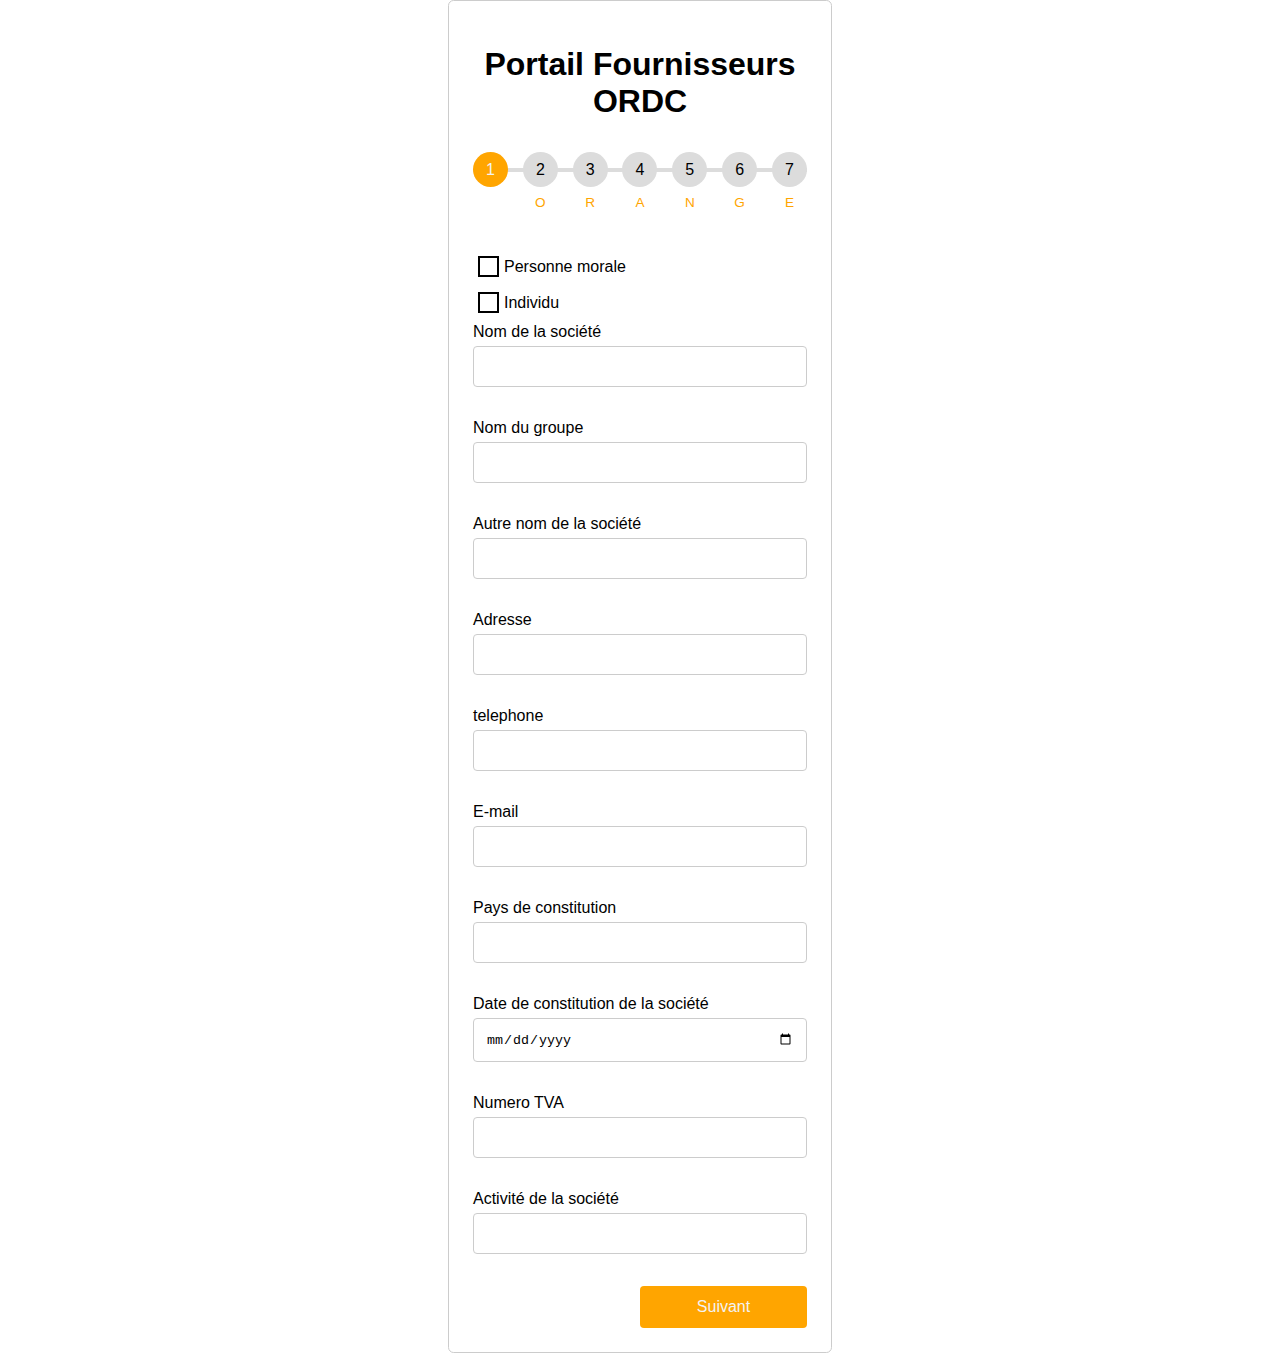
<file: index.html>
<!DOCTYPE html>
<html lang="en">
  <head>
    <meta charset="UTF-8" />
    <meta http-equiv="X-UA-Compatible" content="IE=edge" />
    <meta name="viewport" content="width=device-width, initial-scale=1.0" />
    <link rel="stylesheet" href="style.css" />
    <link rel="stylesheet" href="radio.css" />
    <script src="script.js" defer></script>
    <title>Registraion Form</title>
  </head>
  <body>
    <form action="#" class="form">
      <h1 class="text-center">Portail Fournisseurs ORDC</h1>
      <!-- Progress bar -->
      <div class="progressbar">
        <div class="progress" id="progress"></div>
        
        <div
          class="progress-step progress-step-active"
          data-title=""
        ></div>
        <div class="progress-step" data-title="O"></div>
        <div class="progress-step" data-title="R"></div>
        <div class="progress-step" data-title="A"></div>
        <div class="progress-step" data-title="N"></div>
        <div class="progress-step" data-title="G"></div>
        <div class="progress-step" data-title="E"></div>
        
      </div>

      <!-- Steps -->
      <div class="form-step form-step-active">
        <div class="input-group">
          <label>
            <input type="radio" id="html" name="radio" />
            <span>Personne morale</span>
        </label>
        <label>
            <input type="radio" id="css" name="radio" checked/>
            <span>Individu</span>
        </label>
          <label for="nomso">Nom de la société</label>
          <input type="text" name="nomso" id="nomso" />
        </div>
        <div class="input-group">
          <label for="nomgroup">Nom du groupe</label>
          <input type="text" name="nomgroup" id="nomgroup" />
        </div>
        <div class="input-group">
          <label for="autrenom">Autre nom de la société</label>
          <input type="text" name="nautrenom" id="autrenom" />
        </div>
        <div class="input-group">
          <label for="adresse">Adresse</label>
          <input type="text" name="adresse" id="adresse" />
        </div>
        <div class="input-group">
          <label for="telephone">telephone</label>
          <input type="text" name="telephone" id="telephone" />
        </div>
        <div class="input-group">
          <label for="email">E-mail</label>
          <input type="email" name="email" id="email" />
        </div>
        <div class="input-group">
          <label for="paysconst">Pays de constitution</label>
          <input type="text" name="paysconst" id="paysconst" />
        </div>
        <div class="input-group">
          <label for="datconst">Date de constitution de la société</label>
          <input type="date" name="datconst" id="datconst" />
        </div>
        <div class="input-group">
          <label for="TVA">Numero TVA</label>
          <input type="TEXT" name="TVA" id="TVA" />
        </div>
        <div class="input-group">
          <label for="activite">Activité de la société</label>
          <input type="text" name="activite" id="activite" />
        </div>
        <div class="">
          <a href="#" class="btn btn-next width-50 ml-auto">Suivant</a>
        </div>
      </div>
      <div class="form-step">
        <div class="input-group">
          <h3>Avez-vous detenue par une société mere ?</h3>
          <label>
            <input type="radio" id="html" name="radio" />
            <span>Oui</span>
        </label>
        <label>
            <input type="radio" id="css" name="radio" checked/>
            <span>Non</span>
        </label>
          <label for="somere">Nom de la société mere</label>
          <input type="text" name="somere" id="somere" />
        </div>
        <div class="input-group">
          <label for="nompro">Nom du propriétaire ultime</label>
          <input type="text" name="nompro" id="nompro" />
        </div>
        <div class="input-group">
          <label for="nompro">Noms des partenaire et  % des parts</label>
          <textarea class="input-group" name="" rows="3" placeholder="Joel MALUMBA : 30% "></textarea>
        </div>
        <h3>La société mere est-elle cotée en bourse ?</h3>
          <label>
            <input type="radio" id="html" name="radio" />
            <span>Oui</span>
        </label>
        <label>
            <input type="radio" id="css" name="radio" checked/>
            <span>Non</span>
            <br>
            <textarea class="input-group" name="" rows="3" placeholder="Si OUI, merci de detailler"></textarea>
        </label>
        <h3>Avez-vous des relations avec un gouvernement ou un Etat?</h3>
          <label>
            <input type="radio" id="html" name="radio" />
            <span>Oui</span>
        </label>
        <label>
            <input type="radio" id="css" name="radio" checked/>
            <span>Non</span>
            <br>
            <textarea class="input-group" name="" rows="3" placeholder="Si OUI, quelle est la nature de cette relation"></textarea>
        </label>
        <h3>Etes vous une entreprise</h3>
        <label>
          <input type="radio" id="html" name="radio" />
          <span>Publique</span>
      </label>
      <label>
          <input type="radio" id="css" name="radio" checked/>
          <span>Etat</span>
      </label>
      <h3>Un gouvernement ou un Etat a t-il des parts dans votre société?</h3>
          <label>
            <input type="radio" id="html" name="radio" />
            <span>Oui</span>
        </label>
        <label>
            <input type="radio" id="css" name="radio" checked/>
            <span>Non</span>
            <br>
            <textarea class="input-group" name="" rows="3" placeholder="Si OUI, quel est le % ?"></textarea>
        </label>
        <h3>Des personnes politiquement exposées sont-elles impliquées dans la transaction ?</h3>
          <label>
            <input type="radio" id="html" name="radio" />
            <span>Oui</span>
        </label>
        <label>
            <input type="radio" id="css" name="radio" checked/>
            <span>Non</span>
            <br>
            <textarea class="input-group" name="" rows="3" placeholder="Si OUI, fournir le nom et la fonction
           "></textarea>
        </label>
        <h3>Filiales ?</h3>
          <label>
            <input type="radio" id="html" name="radio" />
            <span>Oui</span>
        </label>
        <label>
            <input type="radio" id="css" name="radio" checked/>
            <span>Non</span>
            <br>
            <textarea class="input-group" name="" rows="3" placeholder="Si OUI, merci de preciser
           "></textarea>
        </label>
        <h3>Joint-Venture(s) ?</h3>
          <label>
            <input type="radio" id="html" name="radio" />
            <span>Oui</span>
        </label>
        <label>
            <input type="radio" id="css" name="radio" checked/>
            <span>Non</span>
            
        </label>
        <h3>Des tierces personnes sont-elles capables d'exercer un controle significatif ou de vous influencer par le biais d'arrangement
          financiers ou de relations?</h3>
          <label>
            <input type="radio" id="html" name="radio" />
            <span>Oui</span>
        </label>
        <label>
            <input type="radio" id="css" name="radio" checked/>
            <span>Non</span>
            <br>
            <textarea class="input-group" name="" rows="3" placeholder="Si OUI, fournir les details et les preuves appropriées
           "></textarea>
        </label>
      <br>
        
          
          
       
        <div class="btns-group">
          <a href="#" class="btn btn-prev">Precedent</a>
          <a href="#" class="btn btn-next">Suivant</a>
        </div>
      </div>
      <div class="form-step">
        <div class="input-group">
          <h4>Informations relatives a la personne impliquée dans la transaction/partenariat actuel</h4>
        </div>
        <div class="input-group">
          <label for="nom_part">Nom</label>
          <input type="text" name="nom_part" id="nom_part" />
        </div>
        <div class="input-group">
          <label for="fonction_part">Fonction</label>
          <input type="text" name="fonction_part" id="fonction_part" />
        </div>
        <div class="input-group">
          <label for="telephone_part">Telephone</label>
          <input type="text" name="telephone_part" id="telephone_part" />
        </div>
        <div class="input-group">
          <label for="email_part">Email</label>
          <input type="email" name="email_part" id="email_part" />
        </div>
        <h3>Des employés ou anciens employés des sociétés du groupe Orange sont-elles Impliquées dans la transaction actuelle?</h3>
          <label>
            <input type="radio" id="html" name="radio" />
            <span>Oui</span>
        </label>
        <label>
            <input type="radio" id="css" name="radio" checked/>
            <span>Non</span>
            <br>
            <textarea class="input-group" name="" rows="3" placeholder="Si OUI, indiquer le nom et la fonction
           "></textarea>
        </label>
        <h3>Des citoyens états-uniens sont-ils impliqués dans la transaction actuelle ?</h3>
          <label>
            <input type="radio" id="html" name="radio" />
            <span>Oui</span>
        </label>
        <label>
            <input type="radio" id="css" name="radio" checked/>
            <span>Non</span>
            <br>
            <textarea class="input-group" name="" rows="3" placeholder="Si OUI, indiquer le nom et la fonction
           "></textarea>
        </label>
        <h3>il y a-t-il une personne impliquée dans la transaction qui puisse etre dans une situation de conflit d'interet
          individuellemnt ou en tant que membre d'un groupe ?</h3>
          <label>
            <input type="radio" id="html" name="radio" />
            <span>Oui</span>
        </label>
        <label>
            <input type="radio" id="css" name="radio" checked/>
            <span>Non</span>
            <br>
            <textarea class="input-group" name="" rows="3" placeholder="Si OUI, indiquer le nom et la fonction et la raison du conflit
           "></textarea>
        </label>
        
        <div class="btns-group">
          <a href="#" class="btn btn-prev">Precedent</a>
          <a href="#" class="btn btn-next">Suivant</a>
        </div>
      </div>
      <div class="form-step">
        <div class="input-group">
          <h3>CONTENTIEUX</h3>
          <label for="nombaque">Nom de la banque</label>
          <input type="text" name="nombaque" id="nombaque" />
        </div>
        <div class="input-group">
          <label for="adressebanque">Adresse de la banque</label>
          <input type="text" name="adressebanque" id="adressebanque" />
        </div>
        <div class="input-group">
          <label for="nomfiliale">Nom de la filiale locale de la banque</label>
          <input type="text" name="nomfiliale" id="nomfiliale" />
        </div>
        <div class="input-group">
          <label for="adressefiliale">Adresse de la filiale locale de la banque</label>
          <input type="text" name="adressefiliale" id="adressefiliale" />
        </div>
       
        
        <div class="btns-group">
          <a href="#" class="btn btn-prev">Precedent</a>
          <a href="#" class="btn btn-next">Suivant</a>
        </div>
      </div>
      <div class="form-step">
        <div class="input-group">
          <h3>Quelle est le principale banque avec laquelle vous traitez dans le cadre de la transaction actuelle?</h3>
          <label for="nombaque">Nom de la banque</label>
          <input type="text" name="nombaque" id="nombaque" />
        </div>
        <div class="input-group">
          <label for="adressebanque">Adresse de la banque</label>
          <input type="text" name="adressebanque" id="adressebanque" />
        </div>
        <div class="input-group">
          <label for="nomfiliale">Nom de la filiale locale de la banque</label>
          <input type="text" name="nomfiliale" id="nomfiliale" />
        </div>
        <div class="input-group">
          <label for="adressefiliale">Adresse de la filiale locale de la banque</label>
          <input type="text" name="adressefiliale" id="adressefiliale" />
        </div>
       
        
        <div class="btns-group">
          <a href="#" class="btn btn-prev">Precedent</a>
          <a href="#" class="btn btn-next">Suivant</a>
        </div>
      </div>
      <div class="form-step">
        <div class="input-group">
          <h4>Pays soumis a un programme de sanction économique</h4>
        </div>
        <div class="input-group">
          <label for="nom_part">Sur les 5 dernieres années, votre société a-t-elle été directement ou indirectement 
            de quelques manieres que ces soit dans des transaction avec des personnes ou des entités originaires des pays suivant
            ou dans les pays suivants?
          </label>
        <br>
        <label>
            <input type="radio" id="css" name="radio" checked/>
            <span>Cuba</span>
            <span>Iran</span>
            <span>Corée du Nord</span>
            <span>Soudan</span>
            <span>Syrie</span>
            <span>Myanmar</span>
            <span>Russie</span>
            <span>Aucun</span>
        </label>
        <label for="adressefiliale">Dans le cadre de la transaction actuelle, des agents, des fournisseurs, des sous-traitants 
          ou des partenaires sont-ils impliqués? si oui, merci de mentionner les noms
        </label>
          <input type="text" name="adressefiliale" id="adressefiliale" />
          <br>
          <label for="nom_part">Si la reponse a la question precedente est oui, merci de repondre aux questions suivantes :
          </label>
          <label for="nom_part">Des transactions en dollars ont-elles été effectuées avec des pays sous sanction?
          </label>
        <br>
        <label>
            <input type="radio" id="css" name="radio" checked/>
            <span>OUI</span>
            <span>NON</span>
            
        </label>
        <br>
        <label for="nom_part">Si ces transactions concernent des produits, sont-ils composés de 10  % ?
        </label>
      <br>
      <label>
          <input type="radio" id="css" name="radio" checked/>
          <span>OUI</span>
          <span>NON</span>
          
      </label>
        </div>
        
        
        <div class="btns-group">
          <a href="#" class="btn btn-prev">Precedent</a>
          <a href="#" class="btn btn-next">Suivant</a>
        </div>
      </div>
      <div class="form-step">
        <div class="input-group">
          <h4>ETHIQUE ET COMPLIANCE</h4>
          <br>
          <h3>Avez-vous un Directeur de la conformité(Chief Compliance Officer) dans votre société</h3>
        
          <label>
            <input type="radio" id="html" name="radio" />
            <span>Oui</span>
        </label>
        <label>
            <input type="radio" id="css" name="radio" checked/>
            <span>Non</span>
            <br>
            <textarea class="input-group" name="" rows="3" placeholder="Si OUI, le nom et les coordonnées
           "></textarea>
        </label>
        <h3>Votre société a-t-elle definie un programme d'ethique et de compliance ?</h3>
          <label>
            <input type="radio" id="html" name="radio" />
            <span>Oui</span>
        </label>
        <label>
            <input type="radio" id="css" name="radio" checked/>
            <span>Non</span>
            
        </label>
        <h3>Votre société a-t-elle definie un programme d'ethique et de compliance ?</h3>
          <label>
            <input type="radio" id="html" name="radio" />
            <span>Oui</span>
        </label>
        <label>
            <input type="radio" id="css" name="radio" checked/>
            <span>Non</span>
            
        </label>
        <textarea class="input-group" name="" rows="3" placeholder="Si OUI, quelle gourvernance du programme d'ethique est mise en place ?
           "></textarea>
           <h3>Votre programme d'ethique et compliance couvre-t-il en particulier les domaines suivants ?</h3>
          <label>
            <input type="radio" id="html" name="radio" />
            <span>Corruption</span>
            <span>Cadeau et hospitalité</span>
            <span>Fraude</span>
            <span>Conflits d'interet</span>
            <span>Sanctions économiques</span>

        </label>
        <label>
            <input type="radio" id="css" name="radio" checked/>
            <span>Autre</span>
            
        </label>
        <textarea class="input-group" name="" rows="3" placeholder="Merci de preciser ?
        "></textarea>
        <h3>Avez-vous une charte de déontologie en vigueur dans votre société ?</h3>
          <label>
            <input type="radio" id="html" name="radio" />
            <span>Oui</span>
            <span>Non</span>

        </label>
        <textarea class="input-group" name="" rows="3" placeholder="Si Oui,merci de preciser ?
        "></textarea>
        <h3>Avez-vous un mecanisme d'alerte pour relater les allégations des corruption ?</h3>
          <label>
            <input type="radio" id="html" name="radio" />
            <span>Oui</span>
            <span>Non</span>

        </label>
        <textarea class="input-group" name="" rows="3" placeholder="Si Oui,merci de preciser ?
        "></textarea>
        <h3>Mesurez-vous l'efficacité de votre programme d'ethique et compliance ?</h3>
          <label>
            <input type="radio" id="html" name="radio" />
            <span>Oui</span>
            <span>Non</span>

        </label>
        <textarea class="input-group" name="" rows="3" placeholder="Si Oui,merci de preciser ?
        "></textarea>
        <h3>Votre société a-t-elle développée des sessions de formation et sensibilisation a votre programme d'ethique ?</h3>
          <label>
            <input type="radio" id="html" name="radio" />
            <span>Oui</span>
            <span>Non</span>

        </label>
        <textarea class="input-group" name="" rows="3" placeholder="Si Oui,merci de preciser ?
        "></textarea>
        <h3>Votre société a-t-elle formalisée un processus de Due Diligence envers ses parties prenantes ?</h3>
          <label>
            <input type="radio" id="html" name="radio" />
            <span>Oui</span>
            <span>Non</span>

        </label>
        <textarea class="input-group" name="" rows="3" placeholder="Si Oui,merci de preciser ?
        "></textarea>
        <h3>Une clause stantard de compliance est-elle mentionnée dans vos contrats ?</h3>
          <label>
            <input type="radio" id="html" name="radio" />
            <span>Oui</span>
            <span>Non</span>

        </label>
        <h3>Demandez-vous a vos sous-traitants d'inclure une clause de compliance dans les contrats conclus 
          avec chacun des agents, fournisseurs, sous-traitants ou partenaires avec lesquels ils travaillent ?</h3>
          <label>
            <input type="radio" id="html" name="radio" />
            <span>Oui</span>
            <span>Non</span>

        </label>
       
        
        <div class="btns-group">
          <a href="#" class="btn btn-prev">Precedent</a>
          <a href="#" class="btn btn-next">SOUMETTRE</a>
        </div>
      </div>
      <div class="form-step">
        <div class="input-group">
          <h4>CONTENTIEUX</h4>
          <br>
          <h3>Faites-vous l'objet d'un quelconque litige ou d'une decision judiciaire/sentence arbitrale qui reste exécutoire ?</h3>
        
          <label>
            <input type="radio" id="html" name="radio" />
            <span>Oui</span>
        </label>
        <label>
            <input type="radio" id="css" name="radio" checked/>
            <span>Non</span>
            <br>
            <textarea class="input-group" name="" rows="3" placeholder="Si OUI, merci de preciser
           "></textarea>
        </label>
        
        <div class="btns-group">
          <a href="#" class="btn btn-prev">Precedent</a>
          <a href="#" class="btn btn-next">Suivant</a>
        </div>
      </div>
    </div>
      
      
     
      <div class="form-step">
        <div class="input-group">
          <div class="input-group">
            <label for="adressebanque">Nom</label>
            <input type="text" name="adressebanque" id="adressebanque" />
          </div>
          <div class="input-group">
            <label for="adressebanque">Fonction</label>
            <input type="text" name="adressebanque" id="adressebanque" />
          </div>
          <div class="input-group">
            <label for="adressebanque">Date</label>
            <input type="date" name="adressebanque" id="adressebanque" />
          </div>
          <div class="input-group">
            <label for="adressebanque">Signature</label>
            <input type="text" name="adressebanque" id="adressebanque" />
          </div>
          
        <div class="btns-group">
          <a href="#" class="btn btn-prev">Previous</a>
          
         <input type="submit" value="Submit" class="btn" />
        </div>
      </div>
    </form>
  </body>
</html>
</file>
<file: style.css>
:root {
  --primary-color: orange;
}

*,
*::before,
*::after {
  box-sizing: border-box;
}

body {
  font-family: Montserrat, "Segoe UI", Tahoma, Geneva, Verdana, sans-serif;
  margin: 0;
  display: grid;
  place-items: center;
  min-height: 100vh;
}
/* Global Stylings */
label {
  display: block;
  margin-bottom: 0.5rem;
}

input {
  display: block;
  width: 100%;
  padding: 0.75rem;
  border: 1px solid #ccc;
  border-radius: 0.25rem;
}

.width-50 {
  width: 50%;
}

.ml-auto {
  margin-left: auto;
}

.text-center {
  text-align: center;
}

/* Progressbar */
.progressbar {
  position: relative;
  display: flex;
  justify-content: space-between;
  counter-reset: step;
  margin: 2rem 0 4rem;
}

.progressbar::before,
.progress {
  content: "";
  position: absolute;
  top: 50%;
  transform: translateY(-50%);
  height: 4px;
  width: 100%;
  background-color: #dcdcdc;
  z-index: -1;
}

.progress {
  background-color: var(--primary-color);
  width: 0%;
  transition: 0.3s;
}

.progress-step {
  width: 2.1875rem;
  height: 2.1875rem;
  background-color: #dcdcdc;
  border-radius: 50%;
  display: flex;
  justify-content: center;
  align-items: center;
}

.progress-step::before {
  counter-increment: step;
  content: counter(step);
}

.progress-step::after {
  content: attr(data-title);
  position: absolute;
  top: calc(100% + 0.5rem);
  font-size: 0.85rem;
  color: orange;
}

.progress-step-active {
  background-color: var(--primary-color);
  color: #f3f3f3;
}

/* Form */
.form {
  width: clamp(320px, 30%, 430px);
  margin: 0 auto;
  border: 1px solid #ccc;
  border-radius: 0.35rem;
  padding: 1.5rem;
}

.form-step {
  display: none;
  transform-origin: top;
  animation: animate 0.5s;
}

.form-step-active {
  display: block;
}

.input-group {
  margin: 2rem 0;
}

@keyframes animate {
  from {
    transform: scale(1, 0);
    opacity: 0;
  }
  to {
    transform: scale(1, 1);
    opacity: 1;
  }
}

/* Button */
.btns-group {
  display: grid;
  grid-template-columns: repeat(2, 1fr);
  gap: 1.5rem;
}

.btn {
  padding: 0.75rem;
  display: block;
  text-decoration: none;
  background-color: var(--primary-color);
  color: #f3f3f3;
  text-align: center;
  border-radius: 0.25rem;
  cursor: pointer;
  transition: 0.3s;
}
.btn:hover {
  box-shadow: 0 0 0 2px #fff, 0 0 0 3px var(--primary-color);
}
</file>
<file: radio.css>
input[type="radio"]{
    display: none;
}

label{
    display: block;
    cursor: pointer;
    font-weight: 250;
    margin-bottom: 5px;
}

label span{
    display: inline-flex;
    align-items: center;
    padding: 5px 10px 5px 5px;
  
    transition: .25s ease;
}

label span:hover,
input[type="radio"]:checked + span{
    background-color: white;
}

label span:before{
    content: "";
    background-color: #fff;
    width: 21px;
    height: 21px;
    margin-right: 5px;
    transition: .25s ease;
    box-shadow:  inset 0 0 0 2px black;
}

input[type="radio"]:checked + span:before{
    box-shadow: inset 0 0 0 10px orange;
}
</file>
